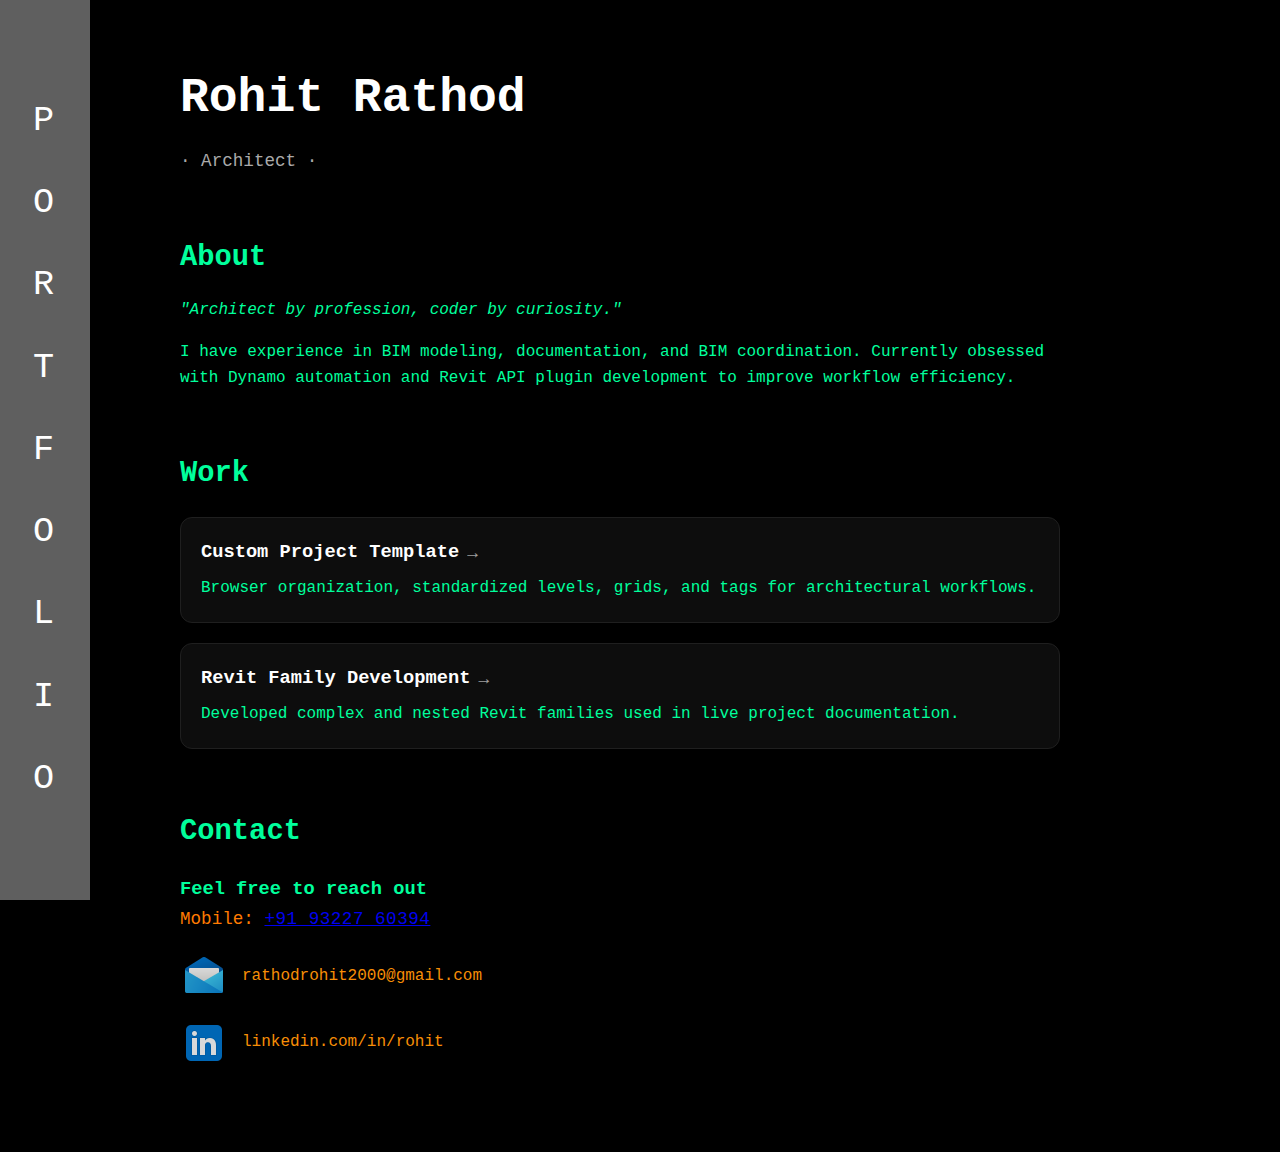
<file: index.html>
<!DOCTYPE html>
<html lang="en">
<head>
  <meta charset="UTF-8" />
  <meta name="viewport" content="width=device-width, initial-scale=1.0"/>
  <title>Architect | Rohit Rathod</title>

  <!-- CSS -->
  <link rel="stylesheet" href="style.css" />

  <!-- Favicon -->
  <link rel="icon" type="image/png" href="assets/icons/favicon-16x16.png">
</head>

<body>

<!-- Left Vertical Label -->
<div class="side-label">
  <span>P</span><span>O</span><span>R</span><span>T</span><span>F</span>
  <span>O</span><span>L</span><span>I</span><span>O</span>
</div>

<header class="container">
  <h1>Rohit Rathod</h1>
  <p class="subtitle">· Architect ·</p>
</header>

<section class="container">
  <h2>About</h2>
  <p class="subT">"Architect by profession, coder by curiosity."</p>
  <p>
    I have experience in BIM modeling, documentation,
    and BIM coordination. Currently obsessed with Dynamo automation
    and Revit API plugin development to improve workflow efficiency.
  </p>
</section>

<section class="container">
  <h2>Work</h2>

  <a
    href="assets/pdfs/revit-project-template.pdf"
    target="_blank"
    rel="noopener noreferrer"
    class="card-link"
  >
    <div class="card">
      <h3>
        Custom Project Template <span class="arrow">→</span>
      </h3>
      <p>
        Browser organization, standardized levels, grids,
        and tags for architectural workflows.
      </p>
    </div>
  </a>

  <a href="pages/revit-families.html" class="card-link">
    <div class="card">
      <h3>
        Revit Family Development <span class="arrow">→</span>
      </h3>
      <p>
        Developed complex and nested Revit families
        used in live project documentation.
      </p>
    </div>
  </a>
</section>

<section class="container">
  <h2>Contact</h2>
  <h3>Feel free to reach out</h3>

  <p class="mobile">
    Mobile:
    <a href="tel:+919322760394" class="phone-number">
      +91 93227 60394
    </a>
  </p>

  <div class="contact">
    <a href="mailto:rathodrohit2000@gmail.com" target="_blank">
      <img src="assets/icons/mail.png" alt="Mail" loading="lazy" />
      <span>rathodrohit2000@gmail.com</span>
    </a>

    <a href="https://www.linkedin.com/in/rohit-rathod-0a4a04352/" target="_blank">
      <img src="assets/icons/linkedin.png" alt="LinkedIn" loading="lazy" />
      <span>linkedin.com/in/rohit</span>
    </a>
  </div>
</section>

</body>
</html>
</file>
<file: style.css>
/* RESET */
* {
  margin: 0;
  padding: 0;
  box-sizing: border-box;
}

/* BASE */
body {
  background: #000;
  color: #00ff9c;
  font-family: "JetBrains Mono", "Fira Code", monospace;
  line-height: 1.6;
}

/* Layout */
.container {
  max-width: 900px;
  margin: 60px 0 60px 120px;
  padding-right: 20px;
}

/* Headings */
h1 {
  font-size: 3rem;
  margin-bottom: 10px;
  color: #ffffff;
}

.subtitle {
  color: #aaaaaa;
  font-size: 1.1rem;
}

/* Section titles */
h2 {
  font-size: 1.8rem;
  margin-bottom: 20px;
}

/* Paragraph text */
p {
  color: #00ff9c;
}

/* Highlight subtitle */
.subT {
  font-size: 1rem;
  line-height: 1.2;
  color: #00ff9c;
  margin-bottom: 20px;
  font-style: italic;
}

/* ===================== */
/* CARDS */
/* ===================== */
.card {
  background: #0d0d0d;
  padding: 20px;
  border-radius: 12px;
  margin-bottom: 20px;
  border: 1px solid #1f1f1f;
}

.card h3 {
  margin-bottom: 8px;
  color: #ffffff;
}

/* Card links */
.card-link {
  text-decoration: none;
  display: block;
}

/* Interactive card behavior */
.card-link .card {
  cursor: pointer;
  transition:
    transform 0.2s ease,
    box-shadow 0.2s ease,
    background 0.2s ease;
}

/* Beveled hover effect */
.card-link .card:hover {
  transform: translateY(-2px);
  background: #0f0f0f;

  box-shadow:
    0 0 0 1px #00ff9c,
    inset 1px 1px 0 rgba(255, 255, 255, 0.12),
    inset -1px -1px 0 rgba(0, 0, 0, 0.7);
}

/* Click feedback */
.card-link .card:active {
  transform: translateY(0);
  box-shadow:
    0 0 0 1px #00ff9c,
    inset -1px -1px 0 rgba(255, 255, 255, 0.12),
    inset 1px 1px 0 rgba(0, 0, 0, 0.7);
}

/* ===================== */
/* CONTACT */
/* ===================== */
.contact {
  display: flex;
  flex-direction: column;
  gap: 18px;
}

.contact a {
  display: flex;
  align-items: center;
  gap: 14px;
  text-decoration: none;
  color: #f78e06;
  font-size: 1rem;
}

.contact img {
  width: 48px;
  height: 48px;
  opacity: 0.85;
}

.contact a:hover img {
  opacity: 1;
}

.contact a:hover span {
  text-decoration: underline;
}

/* Mobile number */
.mobile {
  margin-bottom: 20px;
  color: #ff7b00;
  font-size: 1.1rem;
}

.phone-number {
  font-family: "JetBrains Mono", monospace;
  letter-spacing: 0.5px;
}
/* Arrow indicator for clickable cards */
.card h3 {
  display: inline-flex;
  align-items: center;
  gap: 8px;
}

.card .arrow {
  font-size: 1.1rem;
  opacity: 0.6;
  transform: translateX(0);
  transition: transform 0.2s ease, opacity 0.2s ease;
}

/* Animate arrow on hover */
.card-link .card:hover .arrow {
  transform: translateX(4px);
  opacity: 1;
}
/* ===================== */
/* LEFT VERTICAL LABEL */
/* ===================== */
.side-label {
  position: fixed;
  top: 0;
  left: 0;

  width: 90px;
  height: 100vh;

  background: #5f5f5f; /* grey strip */
  color: #ffffff;

  display: flex;
  flex-direction: column;
  align-items: center;
  justify-content: center;
  gap: 26px;

  font-family: "JetBrains Mono", monospace;
  font-size: 2.2rem;
  letter-spacing: 3px;

  z-index: 0;
}

/* Push main content away from sidebar */
.container {
  margin-left: 180px; /* keeps your existing layout safe */
}
/* Hide left vertical label on mobile */
@media (max-width: 768px) {
  .side-label {
    display: none;
  }

  .container {
    margin-left: 20px; /* reset spacing for mobile */
  }
}
/* =========================
   MOBILE OPTIMIZATION
   ========================= */
@media (max-width: 768px) {

  body {
    padding: 0;
    overflow-x: hidden;
  }

  /* Hide vertical PORTFOLIO text on mobile */
  .side-label {
    display: none;
  }

  /* Container spacing */
  .container {
    text-align: justify;
    text-justify: inter-word;
  }

  /* Name */
  header.container h1 {
    font-size: 2.2rem;
    text-align: center;
  }

  .subtitle {
    text-align: center;
    font-size: 0.9rem;
    margin-top: 6px;
  }

  /* Section headings */
  h2 {
    font-size: 1.4rem;
    margin-bottom: 12px;
  }

  /* About text */
  p {
    font-size: 0.95rem;
    line-height: 1.6;
  }

  .subT {
    font-size: 0.9rem;
  }

  /* Work cards */
  .card {
    padding: 20px;
  }

  .card h3 {
    font-size: 1.1rem;
  }

  .card p {
    font-size: 0.9rem;
  }

  /* Contact section */
  .contact {
    flex-direction: column;
    gap: 14px;
    align-items: flex-start;
  }

  .contact a {
    font-size: 0.9rem;
  }

  /* Phone number */
  .phone-number {
    font-size: 0.95rem;
  }
}
</file>
